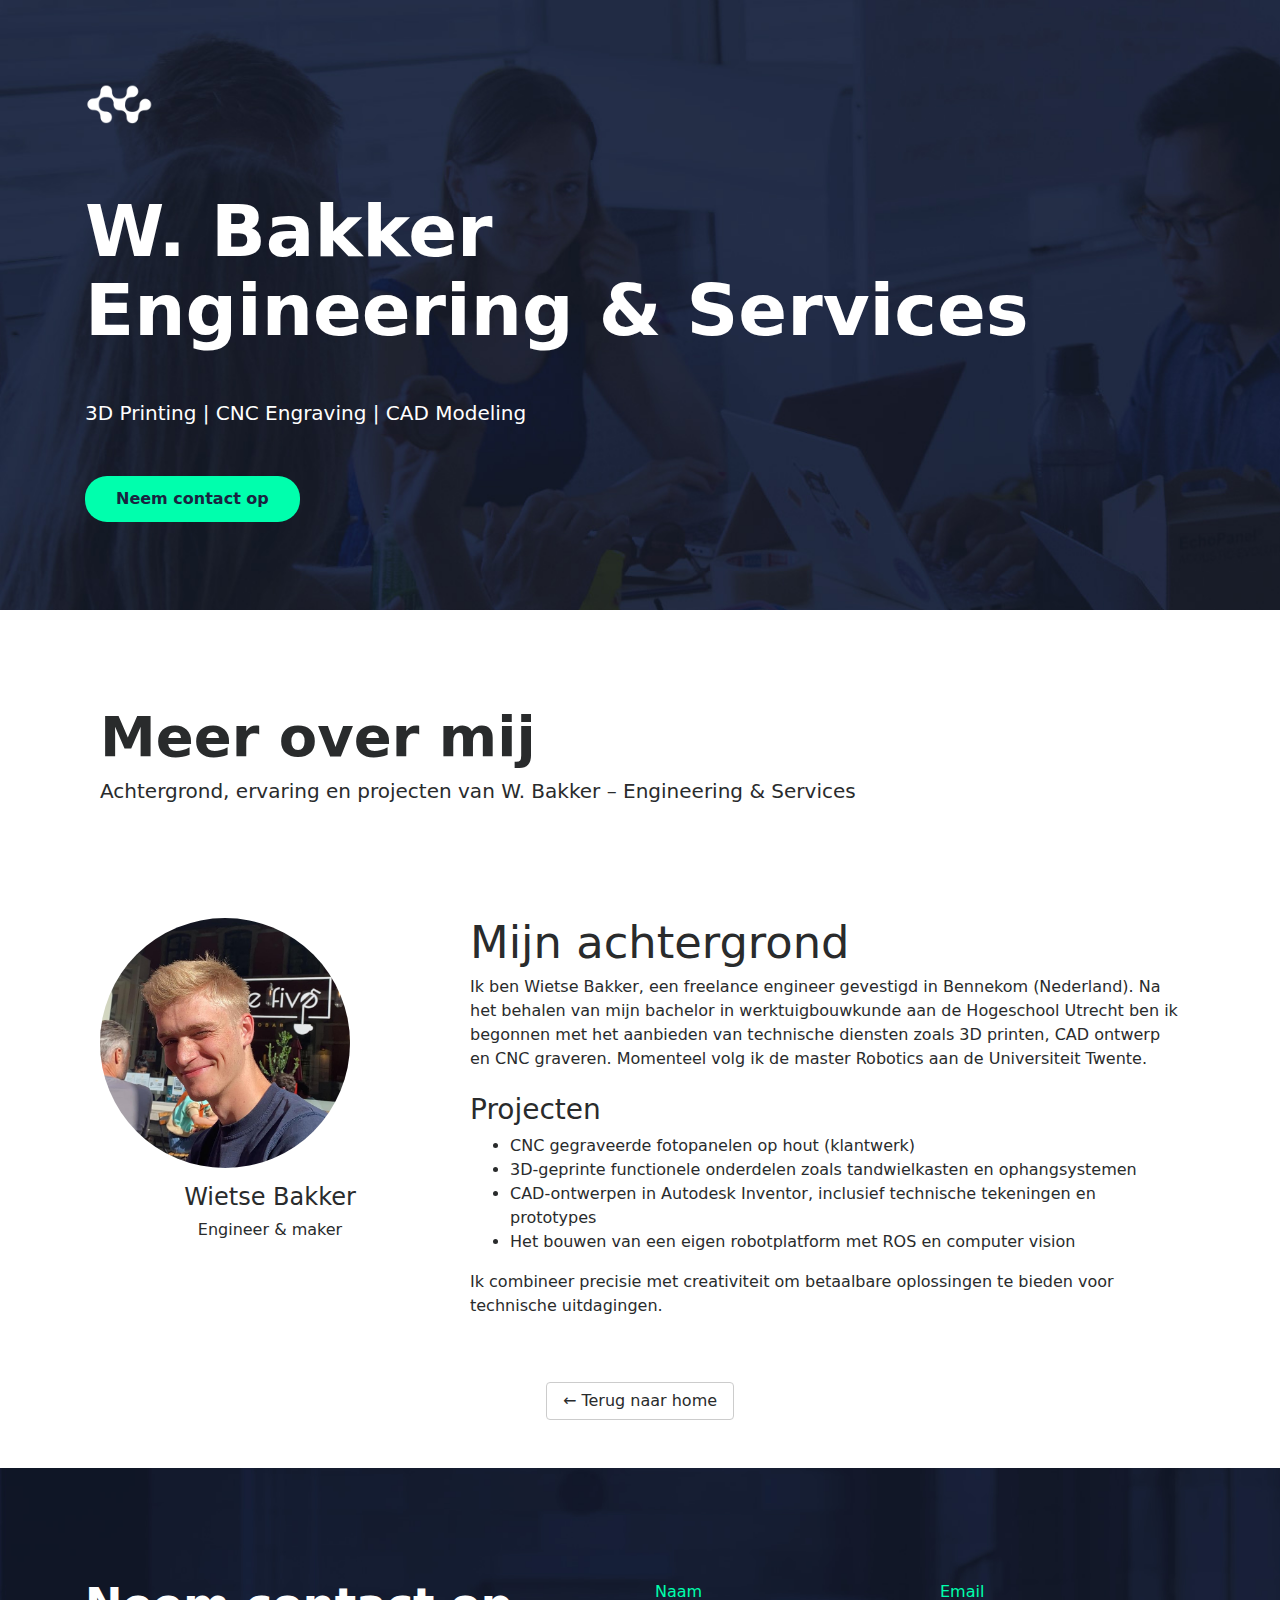
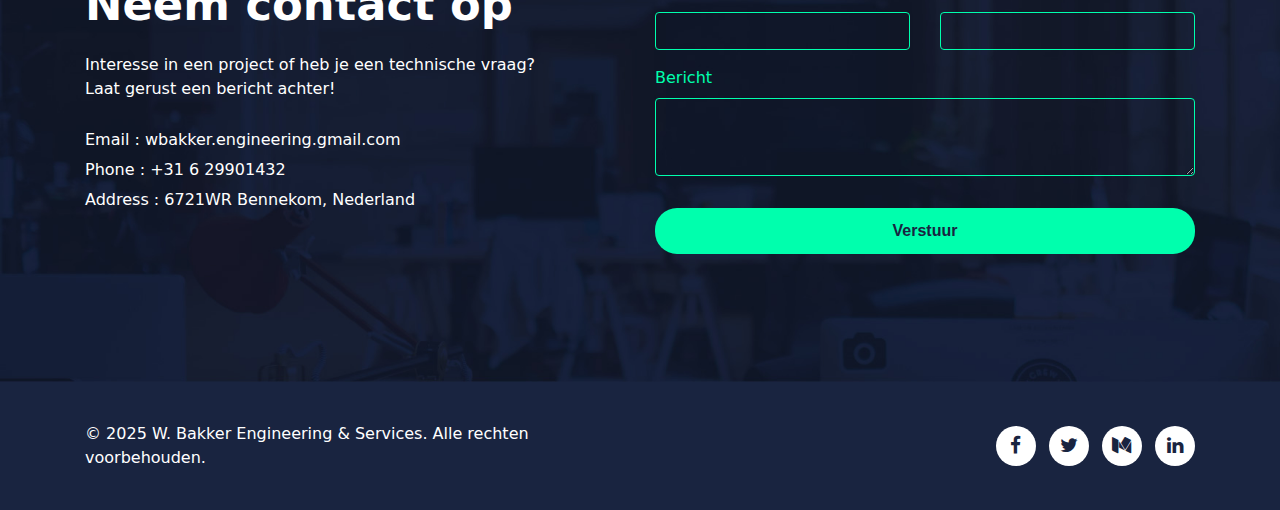
<file: meer-informatie.html>
<!DOCTYPE html>
<html lang="zh-TW">
<head>
    <meta charset="UTF-8">
    <meta name="viewport" content="width=device-width, initial-scale=1, shrink-to-fit=no">
    <title>W. Bakker Engineerin& Services</title>
    <meta name="description" content="W. Bakker Engineering & Services">
    <link rel="icon" href="img/logo.png" sizes="32x32" type="image/png">
    <!-- custom.css -->
    <link rel="stylesheet" href="css/custom.css">
    <!-- bootstrap.min.css -->
    <link rel="stylesheet" href="css/bootstrap.min.css">
	<!-- font-awesome -->
    <link rel="stylesheet" href="font-awesome-4.7.0/css/font-awesome.min.css">
	<style>
		html {
		scroll-behavior: smooth;
		}
	</style>
    
    <!-- AOS -->
    <link rel="stylesheet" href="css/aos.css">
</head>

<body>
    <!-- banner -->
    <div class="jumbotron jumbotron-fluid" id="banner" style="background-image: url(img/banner-bk.jpg);">
        <div class="container text-center text-md-left">
            <header>
            <div class="row justify-content-between">
                <div class="col-2">
                    <img src="img/logo.png" alt="logo">
				</div>
            </div>
            </header>
            <h1 data-aos="fade" data-aos-easing="linear" data-aos-duration="1000" data-aos-once="true" class="display-3 text-white font-weight-bold my-5">
            	W. Bakker<br>
            	Engineering & Services
            </h1>
            <p data-aos="fade" data-aos-easing="linear" data-aos-duration="1000" data-aos-once="true" class="lead text-white my-4">
                3D Printing | CNC Engraving | CAD Modeling
            </p>
            <a href="#contact" class="btn my-4 font-weight-bold atlas-cta cta-green">Neem contact op</a>

        </div>
    </div>
    <!-- three-blcok -->
    <div class="container mt-5">
		<div class="py-5">
			<div class="container">
				<h1 class="display-4 font-weight-bold text-dark">Meer over mij</h1>
				<p class="lead text-dark">Achtergrond, ervaring en projecten van W. Bakker – Engineering & Services</p>
			</div>
		</div>

		<div class="container my-5">
			<div class="row">
		<!-- Photo of yourself -->
				<div class="col-md-4 text-center mb-4">
					<img src="img/profile_pic.jpg" alt="Wietse Bakker" class="img-fluid rounded-circle shadow" style="max-width: 250px;">
					<h4 class="mt-3">Wietse Bakker</h4>
					<p>Engineer & maker</p>
				</div>

      <!-- Background and project description -->
				<div class="col-md-8">
					<h2>Mijn achtergrond</h2>
					<p>Ik ben Wietse Bakker, een freelance engineer gevestigd in Bennekom (Nederland). Na het behalen van mijn bachelor in werktuigbouwkunde aan de Hogeschool Utrecht ben ik begonnen met het aanbieden van technische diensten zoals 3D printen, CAD ontwerp en CNC graveren. Momenteel volg ik de master Robotics aan de Universiteit Twente.</p>

					<h3 class="mt-4">Projecten</h3>
						<ul>
							<li>CNC gegraveerde fotopanelen op hout (klantwerk)</li>
							<li>3D-geprinte functionele onderdelen zoals tandwielkasten en ophangsystemen</li>
							<li>CAD-ontwerpen in Autodesk Inventor, inclusief technische tekeningen en prototypes</li>
							<li>Het bouwen van een eigen robotplatform met ROS en computer vision</li>
						</ul>

					<p class="mt-3">Ik combineer precisie met creativiteit om betaalbare oplossingen te bieden voor technische uitdagingen.</p>
				</div>
			</div>
		</div>

		<div class="text-center mb-5">
			<a href="index.html" class="btn btn-secondary">← Terug naar home</a>
		</div>


   
    <!-- contact -->
    <div class="jumbotron jumbotron-fluid" id="contact" style="background-image: url(img/contact-bk.jpg);">
        <div class="container my-5">
            <div class="row justify-content-between">
                <div class="col-md-6 text-white">
                    <h2 class="font-weight-bold">Neem contact op</h2>
                    <p class="my-4">
                        Interesse in een project of heb je een technische vraag? 
                        <br> Laat gerust een bericht achter!
                    </p>
                    <ul class="list-unstyled">
                        <li>Email : wbakker.engineering.gmail.com</li>
                        <li>Phone : +31 6 29901432</li>
                        <li>Address : 6721WR Bennekom, Nederland</li>
                    </ul>
                </div>
                <div class="col-md-6">
                    <form action="https://formspree.io/f/mpwdrpvl" method="POST">
						<div class="row">
							<div class="form-group col-md-6">
								<label for="name">Naam</label>
								<input type="text" class="form-control" id="name" name="name" required>
							</div>
							<div class="form-group col-md-6">
								<label for="email">Email</label>
								<input type="email" class="form-control" id="email" name="email" required>
							</div>
						</div>
						<div class="form-group">
							<label for="message">Bericht</label>
							<textarea class="form-control" id="message" name="message" rows="3" required></textarea>
						</div>
						<button type="submit" class="btn font-weight-bold atlas-cta atlas-cta-wide cta-green my-3">Verstuur</button>
					</form>

                </div>
            </div>
        </div>
    </div>

	<!-- copyright -->
	<div class="jumbotron jumbotron-fluid" id="copyright">
        <div class="container">
            <div class="row justify-content-between">
            	<div class="col-md-6 text-white align-self-center text-center text-md-left my-2">
                    © 2025 W. Bakker Engineering & Services. Alle rechten voorbehouden.
                </div>
                <div class="col-md-6 align-self-center text-center text-md-right my-2" id="social-media">
                    <a href="#" class="d-inline-block text-center ml-2">
                    	<i class="fa fa-facebook" aria-hidden="true"></i>
                    </a>
                    <a href="#" class="d-inline-block text-center ml-2">
                    	<i class="fa fa-twitter" aria-hidden="true"></i>
                    </a>
                    <a href="#" class="d-inline-block text-center ml-2">
                    	<i class="fa fa-medium" aria-hidden="true"></i>
                    </a>
                    <a href="#" class="d-inline-block text-center ml-2">
                    	<i class="fa fa-linkedin" aria-hidden="true"></i>
                    </a>
                </div>
            </div>
        </div>
    </div>
    
    <!-- AOS -->
    <script src="js/aos.js"></script>
    <script>
      AOS.init({
      });
    </script>
</body>

</html>
</file>
<file: css/custom.css>
/********** common setting **********/
h2 {
    font-size: 2.8rem !important;
    font-weight: 700;
}

img {
    display: block;
    max-width: 100%;
}

a,
button {
    cursor: pointer;
}

.jumbotron {
    margin-bottom: 0 !important;
}

.atlas-cta {
    border-radius: 22px !important;
    padding: 12px 30px !important;
    font-weight: 700;
    transition: .3s ease-in-out !important;
}

.atlas-cta:hover {
    text-decoration: none;
    transform: translateY(-5px);
}

.atlas-cta-wide {
    width: 100%;
}

.cta-green {
    background: #00FFAD;
    color: #192440;
}

.cta-green:hover {
    color: #ffffff;
    background: #00e69c;
}

.cta-blue {
    background: #192440;
    color: #ffffff;
}

.cta-blue:hover {
    color: #ffffff;
    background: #121a2e;
}

.cta-ghost {
    border: 2px solid #192440 !important;
    color: #192440;
}

.cta-ghost:hover {
    color: #ffffff;
    background: #121a2e;
}

#banner {
    background-size: cover;
}

/********** banner **********/
#banner header {
    overflow: hidden;
}

#banner header img {
    max-width: 80px;
}

/********** feature (skew background) **********/
.feature img {
    width: 100%;
    max-width: 480px;
}

#feature-first {
    background: linear-gradient(168deg, #ffffff 55%, #00FFAD 0);
}

#feature-last {
    background: #00FFAD;
}

/********** price table **********/
#price-table {
    padding-top: 4rem !important;
    padding-bottom: 4rem !important;
}

#price-table__premium {
    background: #192440;
    color: #ffffff;
}

#price-table ul li {
    padding: 5px 0;
}

/********** contact **********/
#contact {
    background-size: cover;
    width: 100vw;
    margin-left: calc(50% - 50vw);
    margin-right: calc(50% - 50vw);
}

#contact ul li {
    padding: 3px 0;
}

#contact form {
    color: #00FFAD;
}

#contact form input,
#contact form textarea {
    background: transparent;
    border: 1px solid #00FFAD;
    color: #ffffff;
}

/********** copyright **********/
#copyright {
    background: #192440;
    padding: 2rem 0;
    width: 100vw;
    margin-left: calc(50% - 50vw);
    margin-right: calc(50% - 50vw);
}

#copyright #social-media a {
    width: 40px;
    height: 40px;
    border-radius: 99%;
    background: #ffffff;
    transition: .4s ease;
}

#copyright #social-media a i {
    color: #192440;
    font-size: 1.2rem;
    line-height: 40px;
}

#copyright #social-media a:hover {
    background: #00FFAD;
}

#copyright #social-media a:hover i {
    color: #ffffff;
}

/********** RWD **********/
@media (max-width: 575px) {
    #banner h1 {
        font-size: 3.6rem;
    }
}

body {
    overflow-x: hidden;
}
</file>
